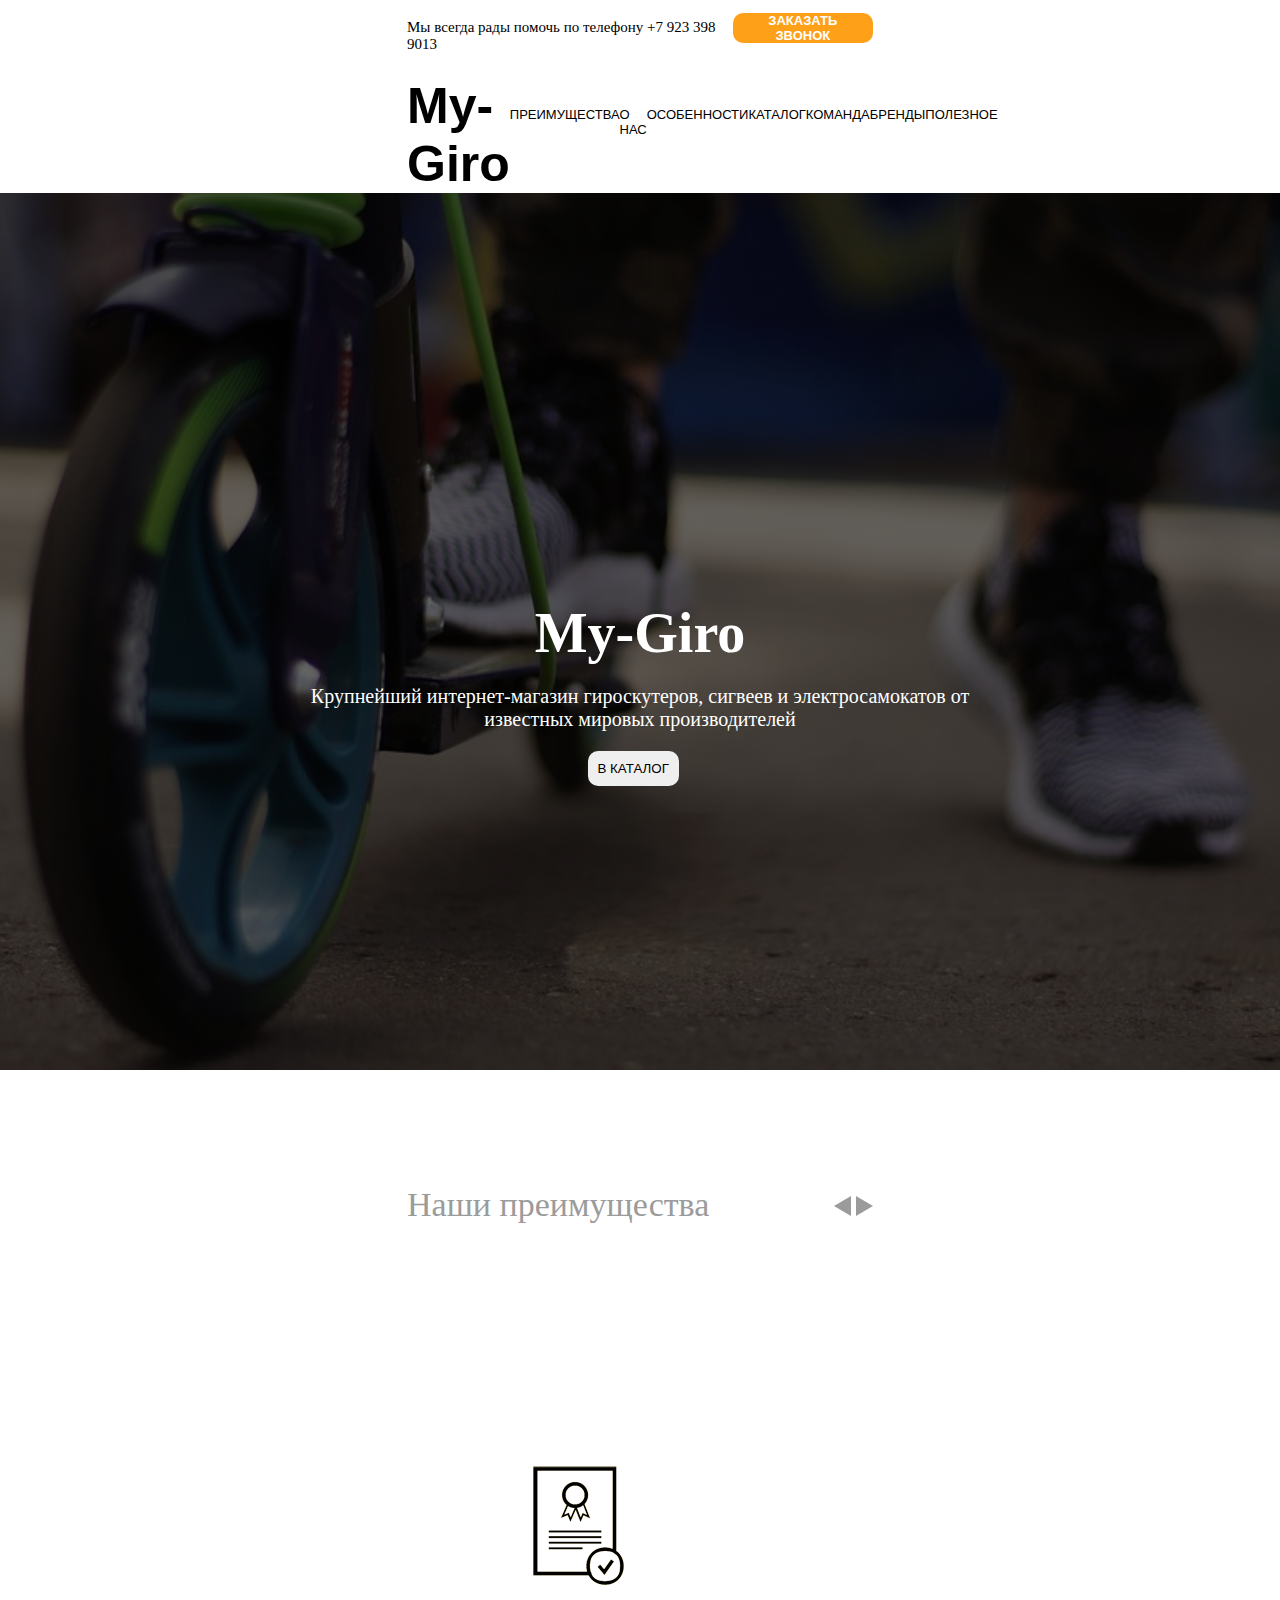
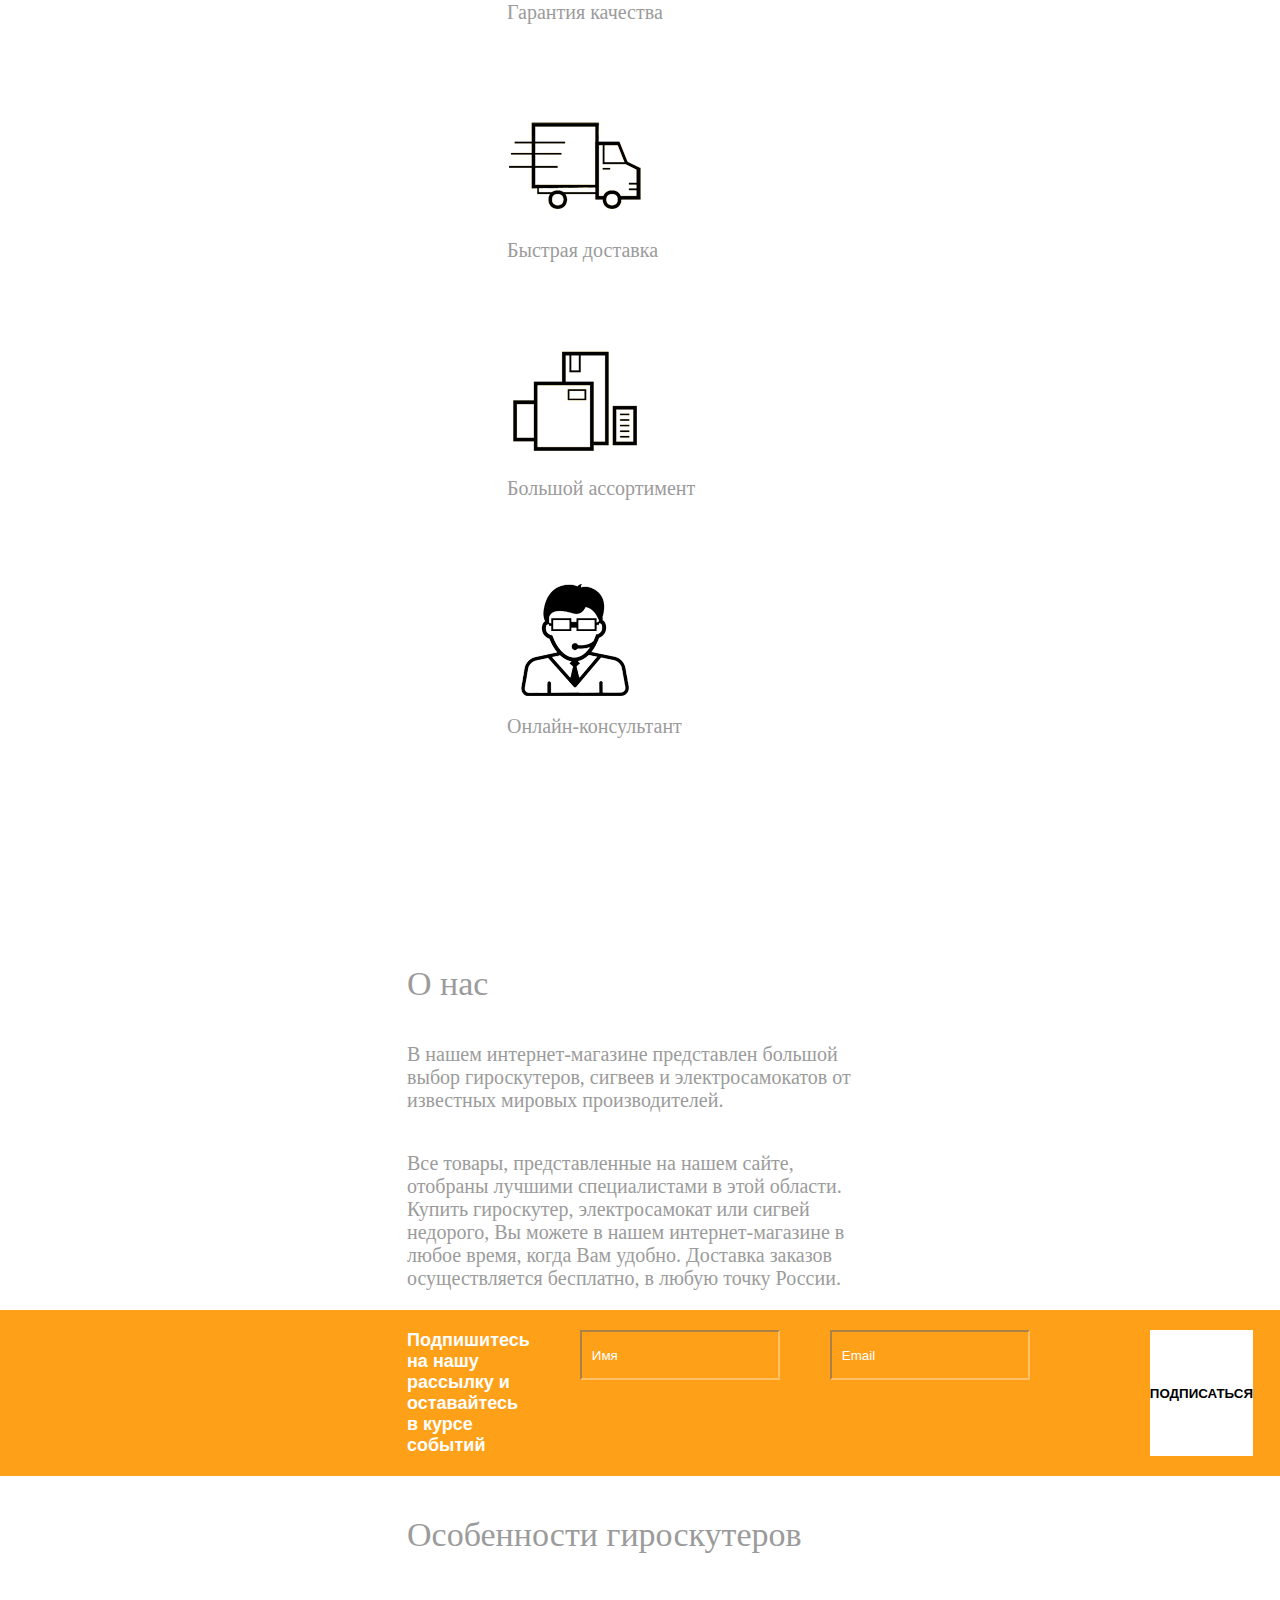
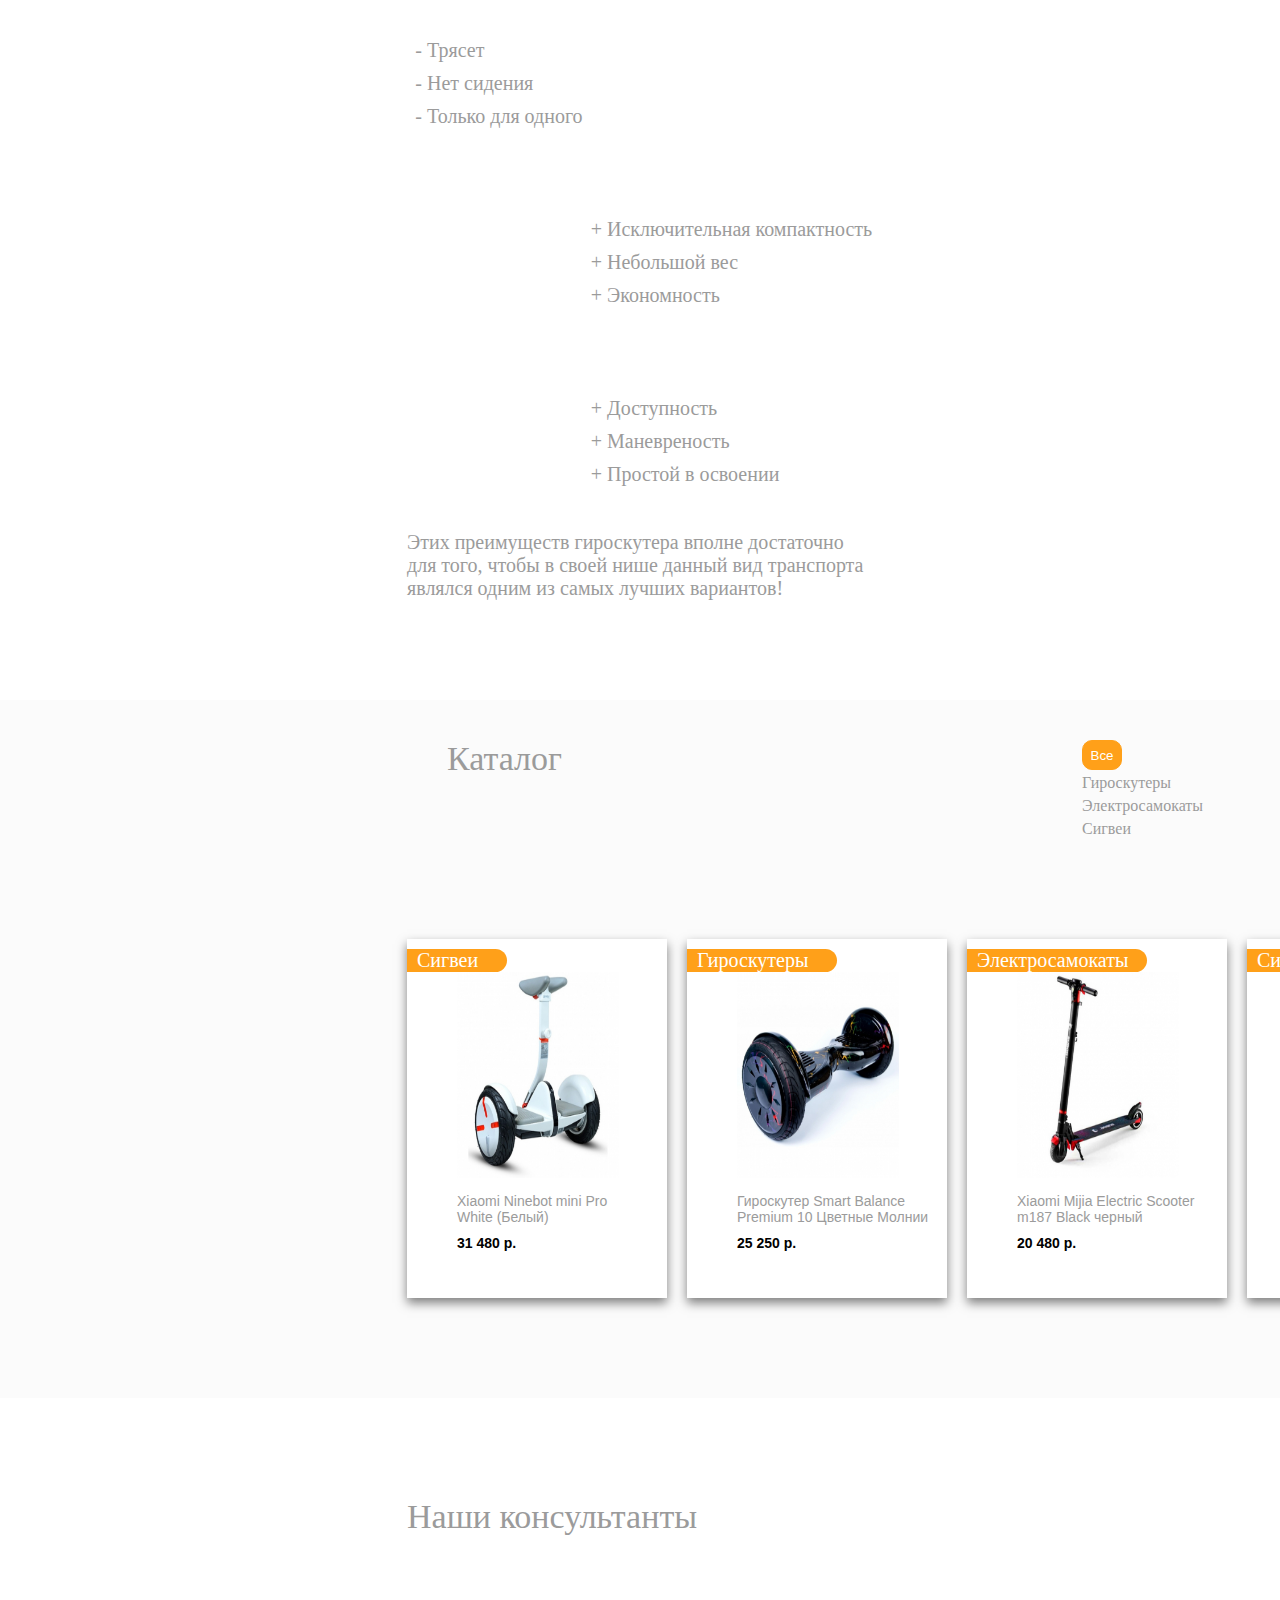
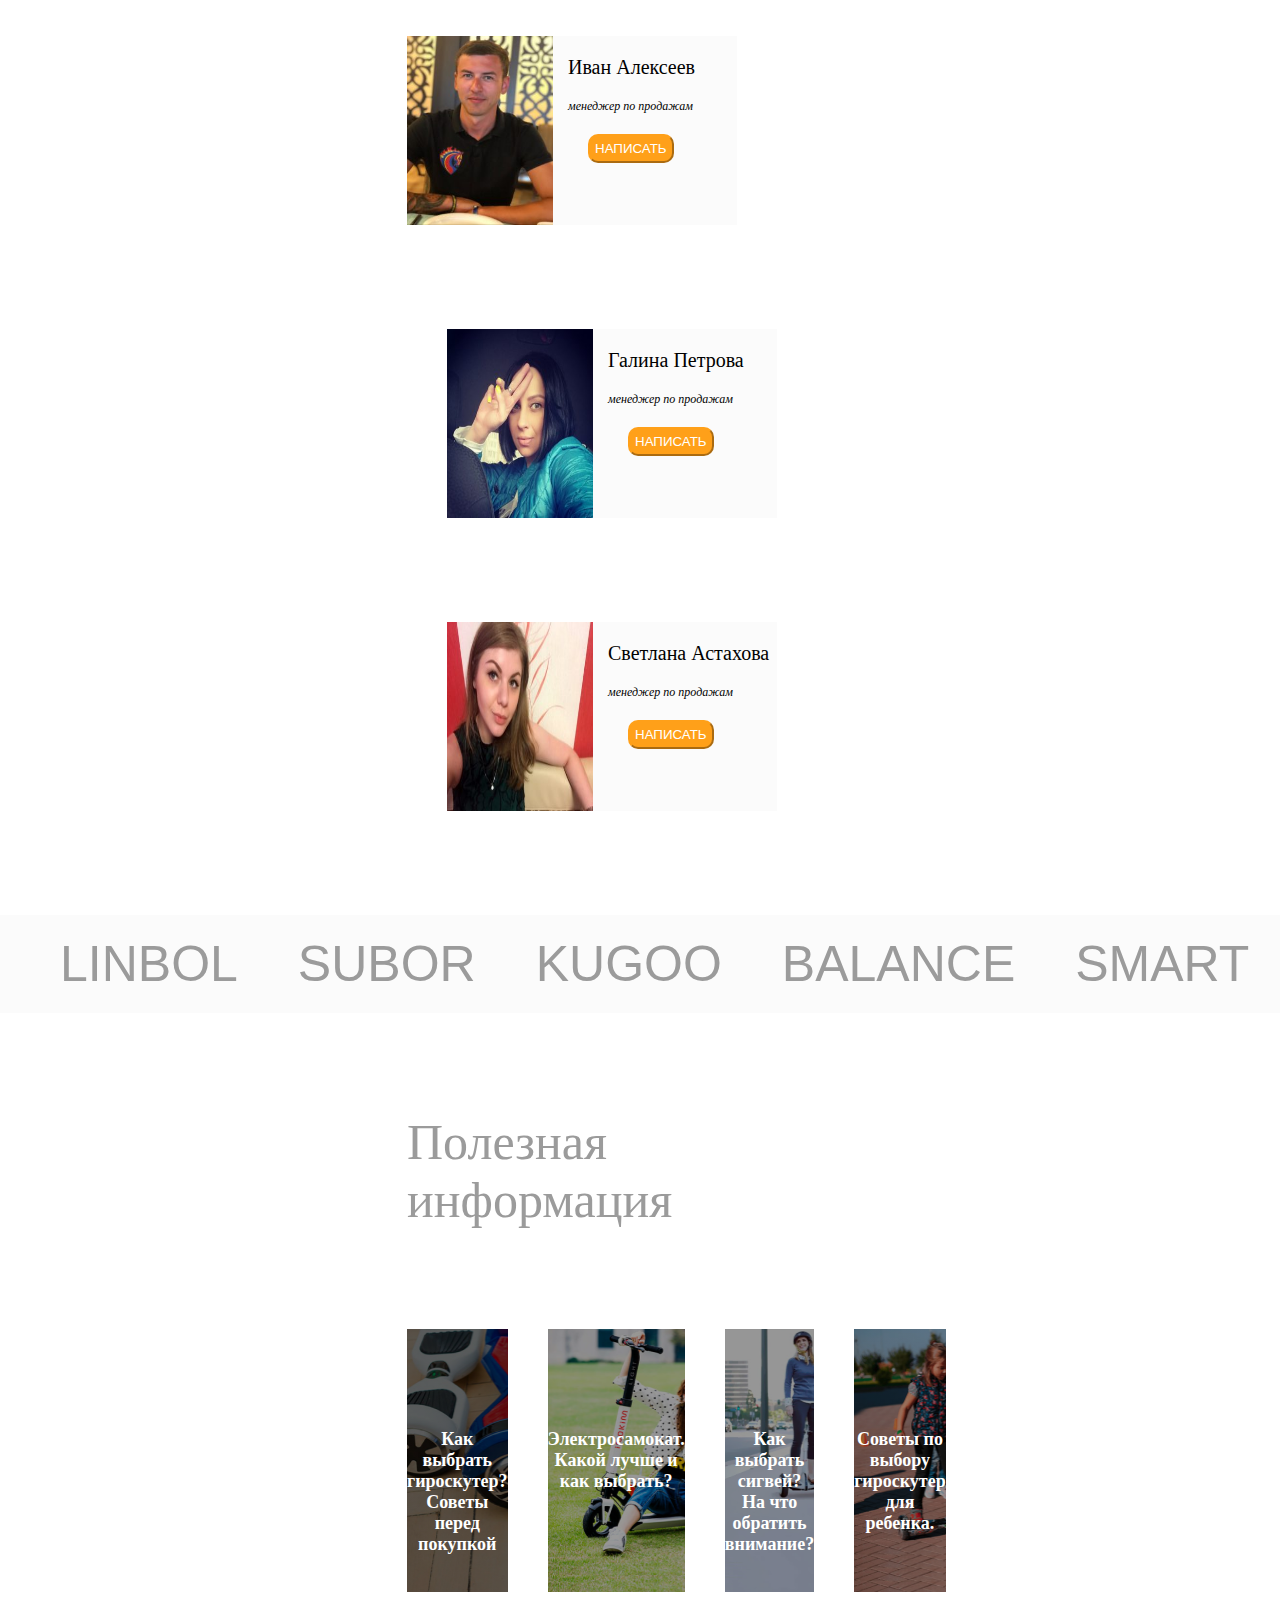
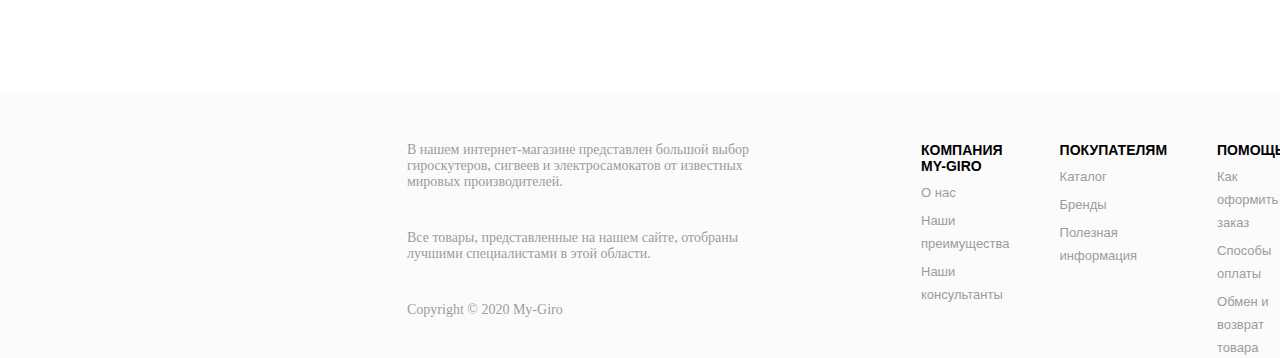
<file: index.html>
<!DOCTYPE html>
<html lang="en">

<head>
    <meta charset="UTF-8">
    <meta http-equiv="X-UA-Compatible" content="IE=edge">
    <meta name="viewport" content="width=device-width, initial-scale=1.0">
    <link rel="stylesheet" href="CSS/styles.css">
    <title>Интернет-магазин My-Giro</title>
</head>
<!--Шапка-->
<body>
    <header>
        <p>Мы всегда рады помочь по телефону +7 923 398 9013</p>
        <a href="zvonok.html"><button>ЗАКАЗАТЬ ЗВОНОК</button></a>
    </header>

    <menu class="container">
        <section class="sec1">
            <h1>My-Giro</h1>
            <div id="menu">
                <a href="#theme1">ПРЕИМУЩЕСТВА</a>
                <a href="#theme2">О НАС</a>
                <a href="#theme3">ОСОБЕННОСТИ</a>
                <a href="#theme4">КАТАЛОГ</a>
                <a href="#theme5">КОМАНДА</a>
                <a href="#theme6">БРЕНДЫ</a>
                <a href="#theme7">ПОЛЕЗНОЕ</a>
            </div>
        </section>
    </menu>
    <article class="glav">
        <div class="glav-menu">

            <h2>My-Giro</h2>
            <p>Крупнейший интернет-магазин гироскутеров,
                сигвеев и электросамокатов от
                известных мировых производителей
            </p>
            <a href="#theme4"><button>В КАТАЛОГ</button></a>
        </div>
    </article>
    <!--Сектор1-->
    <article class="prem container">
        <section class="prem-up">
            <a name="theme1">
                <h2>Наши преимущества</h2>
            </a>
            <div class="triang">
                <div class="triangle1"></div>
                <div class="triangle"></div>
            </div>


        </section>
        <section class="kach">
            <section class="cor">
            <img src="IMG/100-kachestvo.png" alt="">
            <p>Гарантия качества</p>
        </section>
        <section class="dost cor">
            <img src="IMG/bistraya-dostavka.png" alt="">
            <p>Быстрая доставка</p>
        </section>
        <section class="assor cor">
            <img src="IMG/bolshoy-assortiment.png" alt="">
            <p>Большой ассортимент</p>
        </section>
        <section class="kons cor">
            <img src="IMG/consultant.png" alt="">
            <p>Онлайн-консультант</p>
        </section>
        </section>
        
    </article>
    <!--Сектор2-->
    <article class="info container">
        <a name="theme2">
            <h2>О нас</h2>
        </a>
        <section class="inforam">
            <p>В нашем интернет-магазине представлен большой выбор гироскутеров, сигвеев и электросамокатов от
                известных мировых производителей.</p>
            <p>Все товары, представленные на нашем сайте, отобраны лучшими специалистами в этой области.
                Купить гироскутер, электросамокат или сигвей недорого, Вы можете в нашем интернет-магазине в любое
                время, когда Вам удобно.
                Доставка заказов осуществляется бесплатно, в любую точку России. </p>
        </section>
    </article>
    <article class="podpis">
        <section class="podpis-menu container">
            <div class="text">
                <p>
                    Подпишитесь на нашу рассылку и
                    оставайтесь в курсе событий
                </p>
            </div>

            <div class="name-email">
                <input type="text" placeholder="Имя">
            </div>
            <div class="name-email">
                <input type="text" placeholder="Email">
            </div>
            <button>ПОДПИСАТЬСЯ</button>
        </section>
    </article>
    <!--Сектор3-->
    <article class="osob container">
        <a name="theme3">
            <h2>Особенности гироскутеров</h2>
        </a>
        <section class="minus cor2">
            <ul class="marker-">
                <li>Трясет</li>
                <li>Нет сидения</li>
                <li>Только для одного</li>
            </ul>
        </section>
        <section class="plus1 cor3">
            <ul class="markerp">
                <li>Исключительная компактность</li>
                <li>Небольшой вес</li>
                <li>Экономность</li>
            </ul>
        </section>
        <section class="plus2 cor3">
            <ul class="markerp">
                <li>Доступность</li>
                <li>Маневреность</li>
                <li>Простой в освоении</li>
            </ul>
        </section>
        <section class="prem-giro ">
            <p>Этих преимуществ гироскутера вполне достаточно для того,
                чтобы в своей нише данный вид транспорта являлся одним из самых лучших вариантов!</p>
        </section>
    </article>
    <!--Сектор4-->
    <article class="kat">
        <section class="katalog container">

            <section id="spis">
                <a name="theme4">
                    <h2>Каталог</h2>
                </a>
                <div id="spisok">
                    <button>Все</button>
                    <a href="#">Гироскутеры</a>
                    <a href="#">Электросамокаты</a>
                    <a href="#">Сигвеи</a>
                </div>
            </section>
        </section>

    </article>
    <article class="kat">
        <section class="kar container">
            <section id="sigvey-white">
                <h2>Сигвеи</h2>
                <img src="IMG/2.jpg" alt="">
                <p>Xiaomi Ninebot mini Pro White (Белый)</p>
                <p class="cena">31 480 р.</p>
            </section>
            <section id="giro">
                <h2>Гироскутеры</h2>
                <img src="IMG/Giro.jpg" alt="">
                <p>Гироскутер Smart Balance Premium 10 Цветные Молнии</p>
                <p class="cena">25 250 р.</p>
            </section>
            <section id="samokat">
                <h2>Электросамокаты</h2>
                <img src="IMG/3.jpg" alt="">
                <p>Xiaomi Mijia Electric Scooter m187 Black черный</p>
                <p class="cena">20 480 р.</p>
            </section>
            <section id="sigvey-black">
                <h2>Сигвеи</h2>
                <img src="IMG/1.jpg" alt="">
                <p>Сигвей Xiaomi Ninebot mini Pro Black (Черный)</p>
                <p class="cena">31 480 р.</p>
            </section>
        </section>
    </article>
    <!--Сектор5-->
    <article class="konsyl container">
        <a name="theme5">
            <h2>Наши консультанты</h2>
        </a>
        <section class="Ivan konst">
            <section>
                <img src="IMG/Иван Алексеев менеджер по продажам.jpg" alt="">
            </section>
            <section>
                <p class="Namek">Иван Алексеев</p>
                <p class="menedger">менеджер по продажам</p>
                <button>НАПИСАТЬ</button>
            </section>
        </section>
        <section class="Galina konst">
            <section>
                <img src="IMG/Галина Петрова менеджер по продажам.jpg" alt="">
            </section>
            <section>
                <p class="Namek">Галина Петрова</p>
                <p class="menedger">менеджер по продажам</p>
                <button>НАПИСАТЬ</button>
            </section>
        </section>
        <section class="Sveta konst">
            <section>
                <img src="IMG/Светлана Астахова менеджер по продажам.jpg" alt="">
            </section>
            <section>
                <p class="Namek">Светлана Астахова</p>
                <p class="menedger">менеджер по продажам</p>
                <button>НАПИСАТЬ</button>
            </section>
        </section>
    </article>
    <article class="brand">
        <a name="theme6">
            <section class="name-brand">
        </a>
        <p>LINBOL</p>
        <p>SUBOR</p>
        <p>KUGOO</p>
        <p>BALANCE</p>
        <p>SMART</p>
        <p>AIRWHEEL</p>
        <p>XIAOMI</p>
        </section>
    </article>
    <!--Сектор6-->
    <article class="fra container">
        <a name="theme7">
            <h2>Полезная информация</h2>
        </a>
        <section class="polez-info">
            <section class="kart1 ptext">
                <p>
                    Как выбрать гироскутер?
                    Советы перед покупкой
                </p>
            </section>
            <section class="kart2 ptext">
                <p>
                    Электросамокат. Какой
                    лучше и как выбрать?
                </p>
            </section>
            <section class="kart3 ptext">
                <p>
                    Как выбрать сигвей?
                    На что обратить
                    внимание?
                </p>
            </section>
            <section class="kart4 ptext">
                <p>
                    Советы по выбору
                    гироскутер для ребенка.
                </p>
            </section>
        </section>
    </article>
    <!--Подвал-->
    <footer class="kat">
        <section class="footer container">
            <section id="txt-footer">
                <p>
                    В нашем интернет-магазине представлен большой выбор гироскутеров,
                    сигвеев и электросамокатов от
                    известных мировых производителей.
                </p>
                <p>Все товары, представленные на нашем сайте, отобраны лучшими специалистами в этой области.</p>
                <p>Copyright © 2020 My-Giro</p>
            </section>
            <section class="footer-sl">
                <section id="komp">
                    <h2>КОМПАНИЯ MY-GIRO</h2>
                    <p><a href="#theme2">О нас</a></p>
                    <p><a href="#theme1">Наши преимущества</a></p>
                    <p><a href="#theme5">Наши консультанты</a></p>
                </section>
                <section id="pok">
                    <h2>ПОКУПАТЕЛЯМ</h2>
                    <p><a href="#theme4">Каталог</a></p>
                    <p><a href="#theme6">Бренды</a></p>
                    <p><a href="#theme7">Полезная информация</a></p>
                </section>
                <section id="pom">
                    <h2>ПОМОЩЬ</h2>
                    <p><a href="">Как оформить заказ</a></p>
                    <p><a href="">Способы оплаты</a></p>
                    <p><a href="">Обмен и возврат товара</a></p>
                </section>
            </section>
        </section>
    </footer>
</body>

</html>
</file>
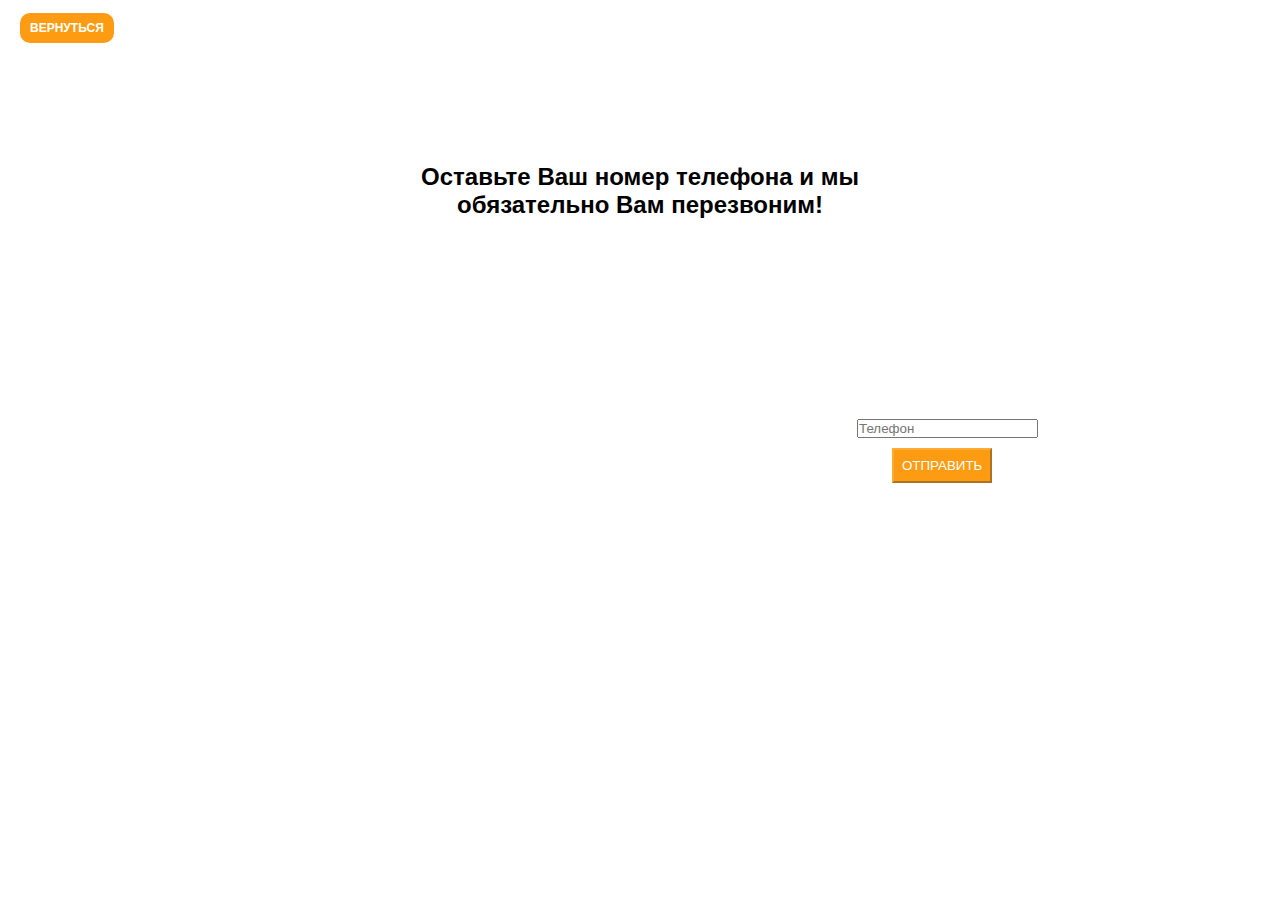
<file: zvonok.html>
<!DOCTYPE html>
<html  lang="en">
<head>
    <meta charset="UTF-8">
    <meta http-equiv="X-UA-Compatible" content="IE=edge">
    <meta name="viewport" content="width=device-width, initial-scale=1.0">
    <link rel="stylesheet" href="CSS/zvonok.css">
    <title>ЗАКАЗАТЬ ЗВОНОК</title>

</head>
<body>
    <header>
        <a href="index.html"><button>ВЕРНУТЬСЯ</button></a>
    </header>   
    <menu>
        <h2>Оставьте Ваш номер телефона и мы обязательно Вам перезвоним!</h2>
        <section class="nomer">            
        <input type="text" placeholder="Телефон">
        </section>
        <button>ОТПРАВИТЬ</button>
    </menu>
</body>
</html>
</file>
<file: CSS/styles.css>
* {
    margin: 0;
    padding: 0;
    box-sizing: border-box;
    max-width: 1920px;
}
/*Шапка*/
header {
    display: flex;
    justify-content: space-between;
    padding-left: 407px;
    padding-right: 407px;
    height: 62px;

}

header button {
    margin-top: 13px;
    background-color: #FFA019;
    border: #FFA019;
    border-radius: 10px;
    color: white;
    padding-left: 10px;
    padding-right: 10px;
    cursor: pointer;
    font-weight: bold;
    font-size: 13px;
    align-items: flex-start;
    margin-bottom: 20px;
    text-align: center;
    height: 30px;
}


header p {
    margin-top: 19px;
    font-size: 15px;
    padding-bottom: 20px;
}

.container {
    padding-left: 407px;
    padding-right: 407px;
}

menu h1 {
    font-size: 50px;
}

.sec1 {
    display: flex;
    padding-top: 15px;
    justify-content: space-between;
    font-family: Arial, sans-serif;
}

.sec1 h1 {
    width: 90%;
}

a {
    text-decoration: none;
    color: black;
    font-size: 13px;
}

#menu {
    width: 100%;
    display: flex;
    justify-content: space-between;
    padding-top: 30px;

}



.glav {
    justify-content: center;
    display: flex;
    height: 877px;
    background: linear-gradient(0deg, rgba(0, 0, 0, 0.60) 0%, rgba(0, 0, 0, 0.60) 100%), url('../IMG/scooter-3620869_960_720.jpg') lightgray 50% / cover no-repeat;
}

.glav-menu {
    padding-top: 408px;
}

.glav-menu h2 {
    font-size: 56px;
    color: white;
    text-align: center;
}

.glav-menu p {
    width: 700px;
    padding-top: 20px;
    color: white;
    text-align: center;
    font-size: 20px;
}

.glav-menu button {
    margin-top: 20px;
    padding: 10px 10px;
    border-radius: 10px;
    border: white;
    position: relative;
    left: 42.5%;
    cursor: pointer;
}

/*Сектор1*/
.prem p {
    padding-top: 10px;

}

.triangle {
    width: 0px;
    height: 0px;
    background-color: white;
    border-style: solid;
    border-width: 10px 0 10px 17.3px;
    border-color: transparent transparent transparent #9B9B9B;
    transform: rotate(0deg);
    margin-top: 10px;
    margin-left: 5px;
    cursor: pointer;
}

.triangle1 {
    width: 0px;
    height: 0px;
    border-style: solid;
    border-width: 10px 17px 10px 0;
    border-color: transparent #9B9B9B transparent transparent;
    transform: rotate(0deg);
    margin-top: 10px;

    cursor: pointer;
}

.triang {
    display: flex;
}

.prem-up {
    display: flex;
    padding-top: 116px;
    justify-content: space-between;
}


.prem h2 {
    color: #9B9B9B;
    width: 400px;
    height: 200px;
    font-size: 34px;
    font-weight: 100;
}

.cor {
    display: inline-block;
    padding-top: 80px;
    padding-left: 100px;
    color: #9B9B9B;
    font-size: 20px;
}

/*Сектор2*/
.info {
    display: inline-flexbox;
    color: #9B9B9B;
    padding-top: 227px;
}

.info h2 {
    color: #9B9B9B;
    font-size: 34px;
    font-weight: 100;
}

.inforam p {
    padding-top: 40px;

    text-align: left;
    font-size: 20px;
}

.podpis {
    margin-top: 40px;
    background-color: #FFA019;
    color: white;
    margin-top: 2px;
}

.podpis-menu {
    display: flex;
    padding-top: 20px;
    padding-bottom: 20px;
    font-family: Arial;
    margin-top: 20px;
}

.podpis-menu button {
    margin-left: 120px;
    background-color: white;
    border: white;
    text-align: center;
    font-weight: bold;
    width: 150px;
    cursor: pointer;
}

.text {
    width: 300px;
    font-size: 18px;
    font-weight: bold;

}



.name-email input {
    width: 200px;
    background-color: #FFA019;
    border-color: #FFC168;
    color: white;
    height: 50px;
    padding-left: 10px;
    margin-left: 50px;
}

input::placeholder {
    color: white;
}

/*Сектор3*/
.osob {
    color: #9B9B9B;
    margin-top: 40px;
    margin-bottom: 100px;
}

.osob h2 {
    color: #9B9B9B;
    font-size: 34px;
    font-weight: 100;
}

.cor2 {
    display: inline-block;
    padding-top: 80px;
    padding-left: 20px;
    color: #9B9B9B;
    font-size: 20px;
}

.osob li {
    padding: 5px 0px;
}

.marker- {
    list-style-type: "- ";
}

.markerp {
    list-style-type: "+ ";
}

.cor3 {
    display: inline-block;
    padding-top: 80px;
    padding-left: 200px;
    color: #9B9B9B;
    font-size: 20px;
}

.prem-giro {
    font-size: 20px;
    padding-top: 40px;
}

/*Сектор4*/
.kat {
    background-color: #FBFBFB;
    display: flex;
    font-size: 20px;
}

.katalog {
    color: #9B9B9B;
    padding-top: 40px;
}

#spis {
    display: inline-flex;
}

#spis h2 {
    color: #9B9B9B;
    margin-left: 40px;
    font-weight: 100;
    font-size: 34px;
}

#spisok {
    padding-top: 0;
    padding-left: 520px;

}

#spisok a {
    color: #9B9B9B;
    padding-right: 20px;
    font-size: 16px;
}

#spisok button {
    background-color: #FFA019;
    border: 1px solid #FFA019;
    border-radius: 10px;
    margin-right: 20px;
    width: 40px;
    height: 30px;
    color: white;
    text-align: center;
    cursor: pointer;
}

.kar {
    display: flex;
    color: #9B9B9B;
    margin-top: 100px;
    margin-bottom: 100px;
}

#sigvey-white {
    background-color: white;
    width: 260px;
    height: 359px;
    box-shadow: 0px 5px 10px 0px rgba(0, 0, 0, 0.5);

}

#sigvey-white h2 {
    font-size: 20px;
    background-color: #FFA019;
    color: white;
    border-radius: 0px 20px 20px 0px;
    border: #FFA019;
    width: 100px;
    padding-left: 10px;
    margin-top: 10px;
    font-weight: 100;
}

#sigvey-white img {
    width: 212px;
    height: 206px;
    padding-left: 50px;
}

#sigvey-white p {
    padding-left: 50px;
    width: 212px;
    font-size: 14px;
    margin-top: 10px;
    font-family: Arial, sans-serif; 
}

#giro {
    width: 260px;
    margin-left: 20px;
    height: 359px;
    box-shadow: 0px 5px 10px 0px rgba(0, 0, 0, 0.5);
    background-color: white;
}

#giro h2 {
    font-size: 20px;
    font-weight: 100;
    background-color: #FFA019;
    color: white;
    border-radius: 0px 20px 20px 0px;
    border: #FFA019;
    width: 150px;
    padding-left: 10px;
    margin-top: 10px;
}

#giro img {
    width: 212px;
    height: 206px;
    padding-left: 50px;
}

#giro p {
    padding-left: 50px;
    width: 250px;
    font-size: 14px;
    margin-top: 10px;
    font-family: Arial, sans-serif; 
}

#samokat {
    width: 260px;
    margin-left: 20px;
    height: 359px;
    box-shadow: 0px 5px 10px 0px rgba(0, 0, 0, 0.5);
    background-color: white;
}

#samokat h2 {
    font-size: 20px;
    font-weight: 100;
    background-color: #FFA019;
    color: white;
    border-radius: 0px 20px 20px 0px;
    border: #FFA019;
    width: 180px;
    padding-left: 10px;
    margin-top: 10px;
}

#samokat img {
    width: 212px;
    height: 206px;
    padding-left: 50px;
}

#samokat p {
    padding-left: 50px;
    width: 250px;
    font-size: 14px;
    margin-top: 10px;
    font-family: Arial, sans-serif; 
}

#sigvey-black {
    width: 260px;
    margin-left: 20px;
    height: 359px;
    box-shadow: 0px 5px 10px 0px rgba(0, 0, 0, 0.5);
    background-color: white;
}

#sigvey-black h2 {
    font-size: 20px;
    font-weight: 100;
    background-color: #FFA019;
    color: white;
    border-radius: 0px 20px 20px 0px;
    border: #FFA019;
    width: 90px;
    padding-left: 10px;
    margin-top: 10px;
}

#sigvey-black img {
    width: 212px;
    height: 206px;
    padding-left: 50px;
}

#sigvey-black p {
    padding-left: 50px;
    width: 212px;
    font-size: 14px;
    margin-top: 10px;
    font-family: Arial, sans-serif; 
}

.cena {
    color: black;
    font-weight: bold;
    font-family: Arial, sans-serif; 
}

/*Сектор5*/
.konsyl h2 {
    margin-top: 100px;
    color: #9B9B9B;
    font-size: 34px;
    font-weight: 100;
}

.konst {
    display: inline-flex;
    margin-top: 100px;
}

.konst img {
    width: 146px;
    height: 189px;
}

.konst p {
    margin-top: 20px;
    padding-left: 15px;
    padding-right: 20px;
}

.Ivan {
    background-color: #FBFBFB;
    width: 330px;
    height: 189px;

}

.Galina {
    background-color: #FBFBFB;
    width: 330px;
    height: 189px;
    margin-left: 40px;
}

.Sveta {
    background-color: #FBFBFB;
    width: 330px;
    height: 189px;
    margin-left: 40px;
}

.Namek {
    font-size: 20px;
    font-weight: 100;
    width: 250px;
}

.menedger {
    font-size: 12px;
    font-style: italic;
}

/*Сектор5*/
.konsyl button {
    margin-top: 20px;
    margin-left: 35px;
    background-color: #FFA019;
    border-radius: 10px;
    border-color: #FFA019;
    color: white;
    padding: 5px 5px;
    cursor: pointer;
}

.konsyl {
    margin-bottom: 100px;
}

.brand {
    background-color: #FBFBFB;
    display: flex;
}

.brand p {
    font-size: 50px;
    font-weight: 500;
    color: #9B9B9B;
    padding-left: 60px;
    padding-top: 20px;
    padding-bottom: 20px;
    font-family: Arial, sans-serif; 
}

.name-brand {

    display: flex;
}

.polez-info {
    display: flex;
    margin-bottom: 100px;
}

/*Сектор6*/
.fra h2 {
    margin-top: 100px;
    color: #9B9B9B;
    font-size: 50px;
    font-weight: 100;
    margin-bottom: 100px;
}

.kart1 {
    color: white;
    background: linear-gradient(0deg, rgba(0, 0, 0, 0.40) 0%, rgba(0, 0, 0, 0.40) 100%), url('../IMG/kart1.png'), lightgray 50% / cover no-repeat;
    width: 263px;
    height: 263px;
}

.kart2 {
    color: white;
    background: linear-gradient(0deg, rgba(0, 0, 0, 0.40) 0%, rgba(0, 0, 0, 0.40) 100%), url('../IMG/kart2.png'), lightgray 50% / cover no-repeat;
    width: 263px;
    height: 263px;
    margin-left: 40px;
}

.kart3 {
    color: white;
    background: linear-gradient(0deg, rgba(0, 0, 0, 0.40) 0%, rgba(0, 0, 0, 0.40) 100%), url('../IMG/kart3.png'), lightgray 50% / cover no-repeat;
    width: 263px;
    height: 263px;
    margin-left: 40px;
}

.kart4 {
    color: white;
    background: linear-gradient(0deg, rgba(0, 0, 0, 0.40) 0%, rgba(0, 0, 0, 0.40) 100%), url('../IMG/kart4.png'), lightgray 50% / cover no-repeat;
    width: 263px;
    height: 263px;
    margin-left: 40px;
}

.ptext {
    text-align: center;
    padding-top: 100px;
    font-size: 18px;
    font-weight: 700;
    font-family: Times, serif; 
}

/*Подвал*/
.footer {
    display: flex;
    margin-top: 50px;
}

.footer-sl {
    display: flex;
    margin-left: 150px;
}

.footer-sl h2 {
    font-size: 14px;
    font-weight: bold;
    font-family: Arial, sans-serif;
}

#txt-footer p {
    font-size: 14px;
    color: #9B9B9B;
    padding-bottom: 40px;
    width: 364px;
}

.footer-sl a {
    color: #9B9B9B;

}

.footer-sl p {
    margin-top: 5px;
    font-style: normal;
    font-family: Arial, sans-serif;
}

#pok {
    margin-left: 50px;
}

#pom {
    margin-left: 50px;
}

@media (max-width: 960px) {
    header {
        padding-left: 200px;
        padding-right: 200px;
    }

    .container {
        margin: auto;
        padding-left: 200px;
        padding-right: 200px;

    }

    .sec1 {
        padding-top: 0px;
    }

    .sec1 h1 {
        font-size: 30px;
        width: 150px;
    }

    #menu {
        padding-top: 13px;

    }

    #menu a {
        font-size: 9px;
        width: 100%;
        padding-left: 9px;
        text-align: center;
    }

    .triangle {
        margin-left: 2px;
    }

    .triang {

        display: flex;
    }

    .cor {
        padding-left: 20px;
        padding-top: 40px;

    }

    .kach {
        margin-left: 100px;
    }

    .podpis-menu {
        justify-content: space-between;
    }

    .text {
        font-size: 10px;
        width: 150px;
    }

    .name-email input {
        width: 120px;
        height: 30px;
        margin-left: 0px;
    }

    input::placeholder {
        font-size: 8px;
    }

    .podpis-menu button {
        width: 120px;
        height: 30px;
        font-size: 10px;
        padding: 5px 5px;
        margin-left: 0px;
    }
    .osob{
        margin-top: 40px;
    }
    .cor2{
        padding-left: 20px;
        padding-top: 0px;
        font-size: 12px;
    }
    .cor3{
        padding-left: 40px;
        padding-top: 20px;
        font-size: 12px;
    }
    #spis{
        justify-content: space-between;
        width: 100%;
    }
    #spis h2{
        margin-left: 0px;
        font-size: 26px;
    }
    #spisok{
        padding-left: 40px;
    }
    .kar{    
        margin: 0px;  
        flex-wrap: wrap;
        margin-top: 40px;
        margin-bottom: 40px;
    }
    #giro{
        margin-left: 40px;
       
    }
    #samokat{
        margin-top: 20px;
        margin-left: 0px;
       
    }
    #sigvey-black{
        margin-top: 20px;
        margin-left: 40px;
     
    }
    .konsyl h2{
        margin-top: 20px;
    }
    .konsyl{
        margin-bottom: 40px;
    }
    .konst{
        margin-left: 0px;
        margin-top: 40px;
        align-items: center;
    }
    .brend p{
        font-size: 20px;
        padding-left: 50px;
    }
    .fra h2{
        font-size: 30px;
    }
    .polez-info{
        flex-wrap: wrap;
    }
    .kart2{
        margin-left: 10px;
    }
    .kart3{
        margin-top: 10px;
        margin-left: 0px;
    }
    .kart4{
        margin-top: 10px;
        margin-left: 10px;
    }
    .kat{
        justify-content: space-between;
    }
    .footer-sl{
        margin-left: 0px;
    }
    .footer-sl h2{
        font-size: 10px;
    }
    #komp{
        margin-left: 15px;
    }
    #pok{
        margin-left: 15px;
    }
    #pom{
        margin-left: 15px;
    }
    #txt-footer p{
        font-size: 10px;;
        width: 200px;
    }
}
</file>
<file: CSS/zvonok.css>
* {
    margin: 0;
    padding: 0;
    box-sizing: border-box;
    max-width: 1920px;
}

header{
    display: flex;
}
header button{
    margin-top: 13px;
    background-color: #fd9c13;
    border: #fd9c13;
    border-radius: 10px;
    color: white;
    padding-left: 10px;
    padding-right: 10px;
    cursor: pointer;
    font-weight: bold;
    font-size: 12px;
    align-items: flex-start;
    margin-bottom: 20px;
    text-align: center;
    height: 30px;
    margin-left: 20px;
}
menu{
   margin-top: 100px;
   font-family: Arial, sans-serif; 
   margin-left: 407px;
   margin-right: 407px;
  
}
menu h2{
    text-align: center;
    align-items: center;
}
.nomer{
    margin-top: 200px;
    margin-left: 450px;
    font-family: Arial, sans-serif;
    align-items: center;
}

menu button{
    margin-top: 10px;
    margin-left: 485px;
    background-color: #fd9c13;
    color: white;
    padding: 8px 8px;
    border-color: #ffab34;
    cursor: pointer;
}
@media (max-width:960px){
    menu{
        margin-left: 200px;
        margin-right: 200px;
    }
    .nomer{
        margin-left: 200px;
    }

    menu button{
        margin-left: 240px;
    }
}
</file>
